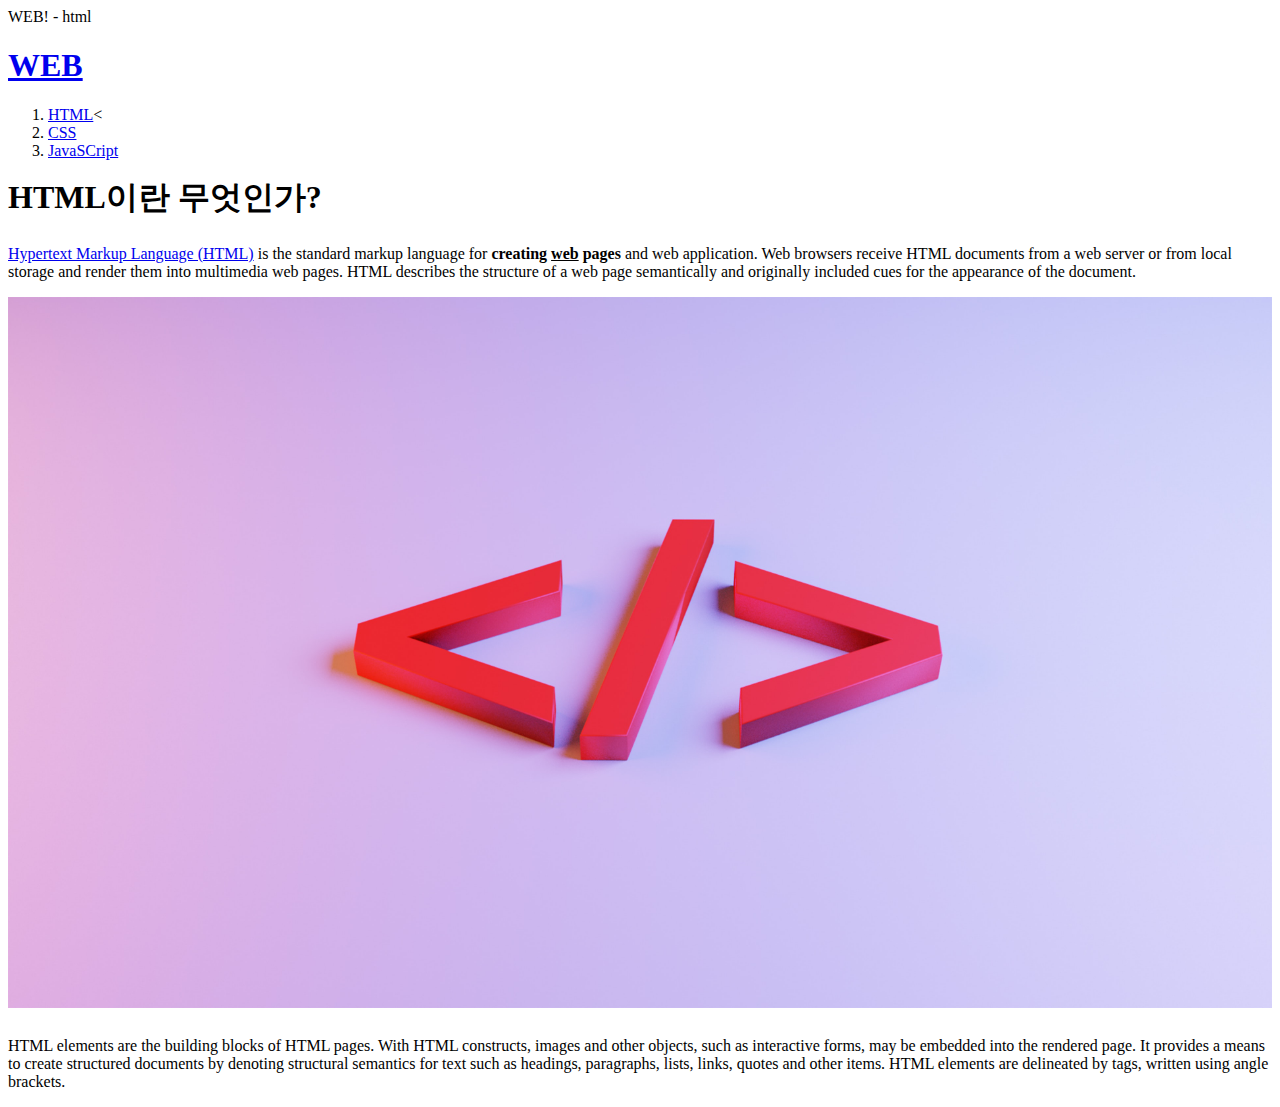
<file: 2021.10.html/index.html>
<!DOCTYPE html>
<html>
    <head>
        <tilte>WEB! - html</tilte>
        <meta charset="utf-8">
    </head>
    <body>       
        <h1>
            <a href="index.html">WEB</a>
        </h1>
        <ol>
            <li><a href="1.html">HTML<a></a><</li>
            <li><a href="2.html">CSS</a></li>
            <li><a href="3.html">JavaSCript</a></li>
        </ol>
        <h1 style="margin-top:5px;">
            HTML이란 무엇인가?
        </h1>
        <p style="margin-top:25px;">
            <a href="https://html.spec.whatwg.org/">Hypertext Markup Language (HTML)</a> is the standard markup language for <strong>creating <u>web</u> pages                 </strong> and web application. Web browsers receive HTML documents from a web server or from local storage             and render them into multimedia web pages. HTML describes the structure of a web page semantically and                     originally included cues for the appearance of the document.
        </p>
        <img src="htmlPic1.jpg" width="100%">
        <p style="margin-top:25px;">
            HTML elements are the building blocks of HTML pages. With HTML constructs, images and other objects, such             as interactive forms, may be embedded into the rendered page. It provides a means to create structured                 documents by denoting structural semantics for text such as headings, paragraphs, lists, links, quotes                 and other items. HTML elements are delineated by tags, written using angle brackets.
        </p>

    </body>

</html>
</file>
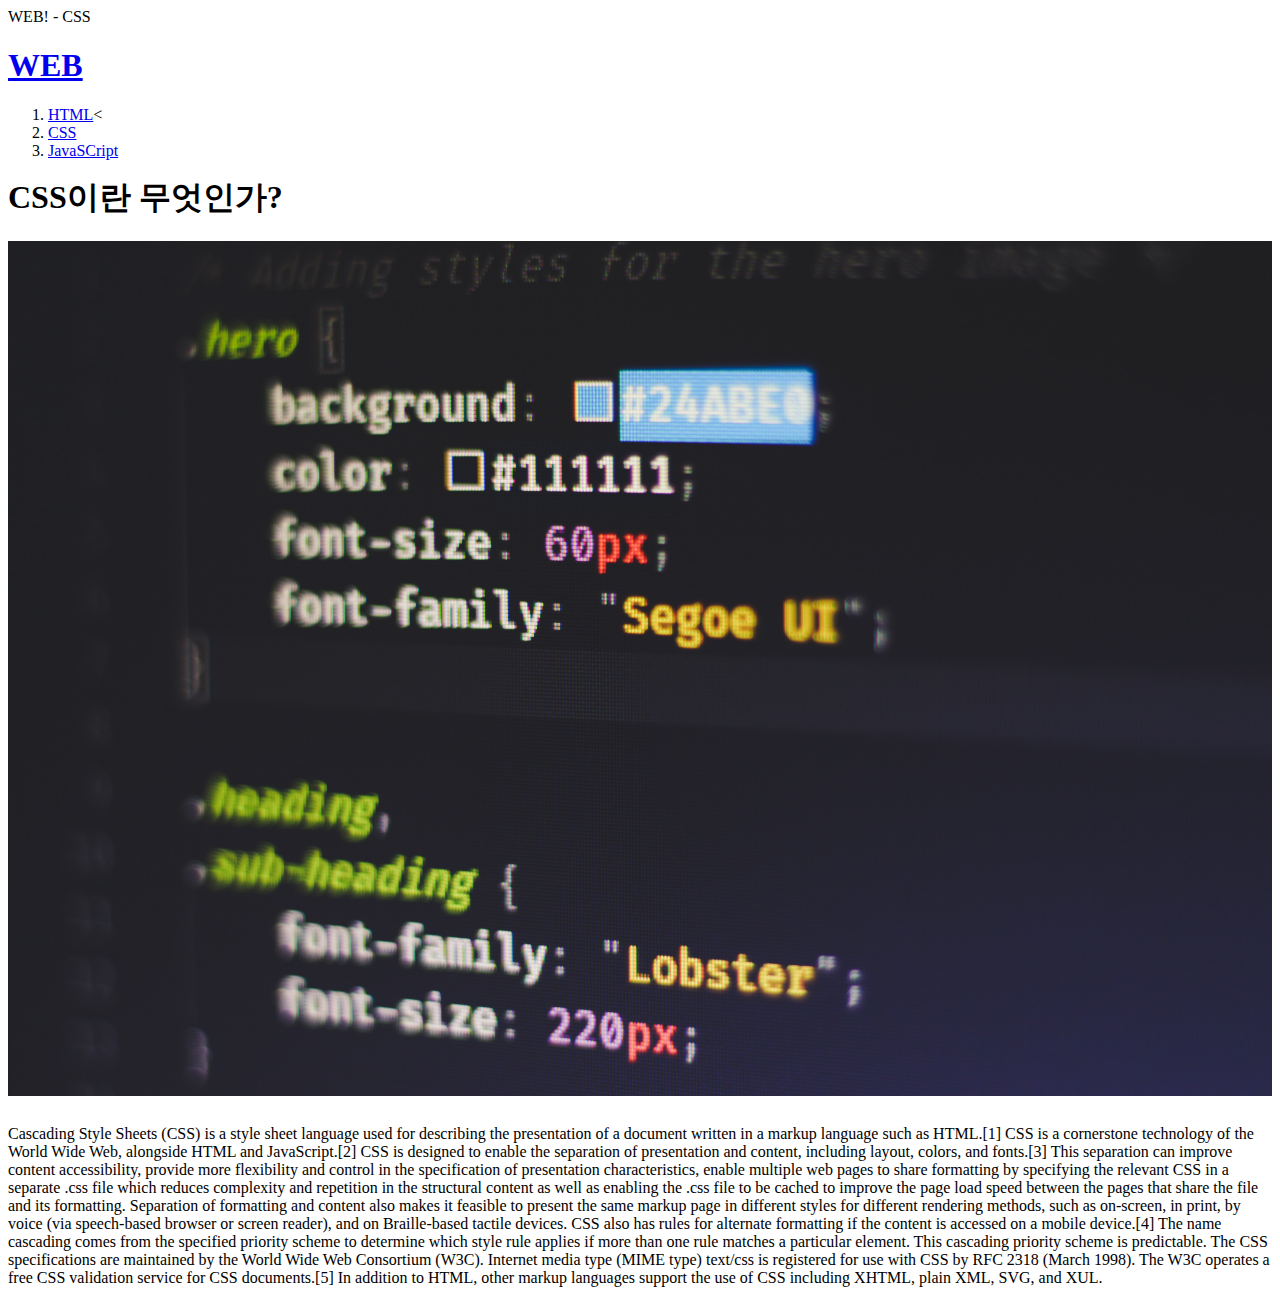
<file: 2021.10.html/2.html>
<!DOCTYPE html>
<html>
    <head>
        <tilte>WEB! - CSS</tilte>
        <meta charset="utf-8">
    </head>
    <body>       
        <h1>
            <a href="index.html">WEB</a>
        </h1>
        <ol>
            <li><a href="1.html">HTML</a><</li>
            <li><a href="2.html">CSS</a></li>
            <li><a href="3.html">JavaSCript</a></li>
        </ol>
        <h1 style="margin-top:5px;">
            CSS이란 무엇인가?
        </h1>
        <img src="CSS.jpg" width="100%">
        <p style="margin-top:25px;">
            Cascading Style Sheets (CSS) is a style sheet language used for describing the presentation of a document written in a markup language such as HTML.[1] CSS is a cornerstone technology of the World Wide Web, alongside HTML and JavaScript.[2]

CSS is designed to enable the separation of presentation and content, including layout, colors, and fonts.[3] This separation can improve content accessibility, provide more flexibility and control in the specification of presentation characteristics, enable multiple web pages to share formatting by specifying the relevant CSS in a separate .css file which reduces complexity and repetition in the structural content as well as enabling the .css file to be cached to improve the page load speed between the pages that share the file and its formatting.

Separation of formatting and content also makes it feasible to present the same markup page in different styles for different rendering methods, such as on-screen, in print, by voice (via speech-based browser or screen reader), and on Braille-based tactile devices. CSS also has rules for alternate formatting if the content is accessed on a mobile device.[4]

The name cascading comes from the specified priority scheme to determine which style rule applies if more than one rule matches a particular element. This cascading priority scheme is predictable.

The CSS specifications are maintained by the World Wide Web Consortium (W3C). Internet media type (MIME type) text/css is registered for use with CSS by RFC 2318 (March 1998). The W3C operates a free CSS validation service for CSS documents.[5]

In addition to HTML, other markup languages support the use of CSS including XHTML, plain XML, SVG, and XUL.
        </p>

    </body>

</html>
</file>
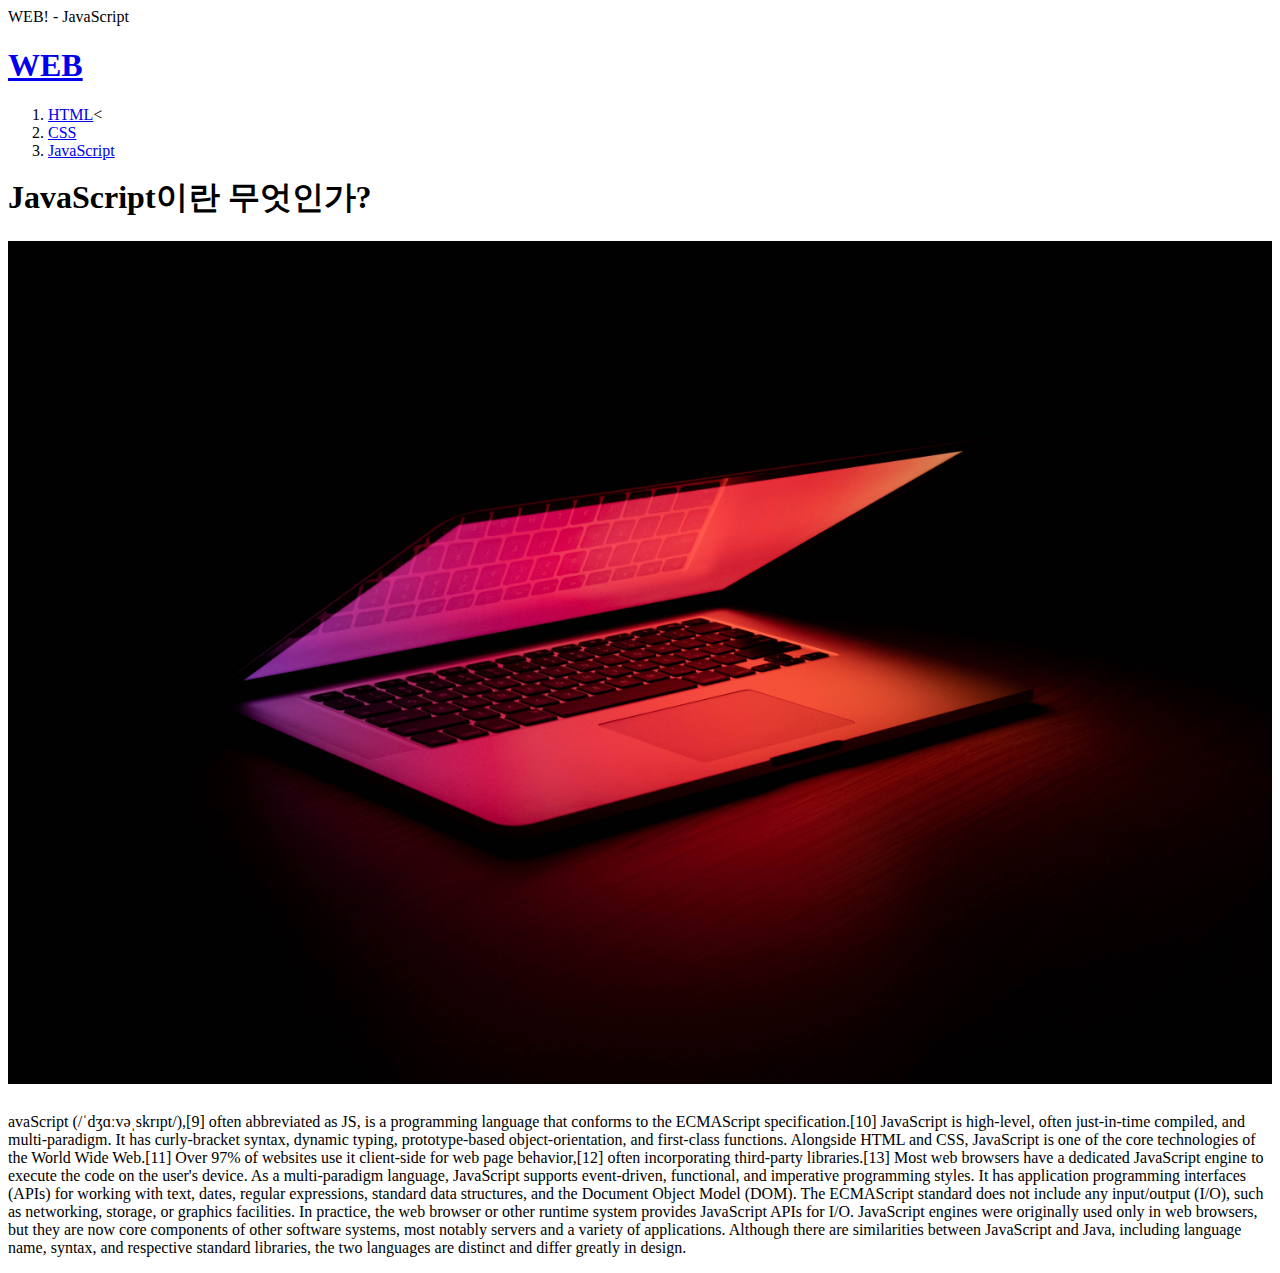
<file: 2021.10.html/3.html>
<!DOCTYPE html>
<html>
    <head>
        <tilte>WEB! - JavaScript</tilte>
        <meta charset="utf-8">
    </head>
    <body>       
        <h1>
            <a href="index.html">WEB</a>
        </h1>
        <ol>
            <li><a href="1.html">HTML<a></a><</li>
            <li><a href="2.html">CSS</a></li>
            <li><a href="3.html">JavaScript</a></li>
        </ol>
        <h1 style="margin-top:5px;">
            JavaScript이란 무엇인가?
        </h1>
        <img src="notebook.jpg" width="100%">
        <p style="margin-top:25px;">
            avaScript (/ˈdʒɑːvəˌskrɪpt/),[9] often abbreviated as JS, is a programming language that conforms to the ECMAScript specification.[10] JavaScript is high-level, often just-in-time compiled, and multi-paradigm. It has curly-bracket syntax, dynamic typing, prototype-based object-orientation, and first-class functions.

Alongside HTML and CSS, JavaScript is one of the core technologies of the World Wide Web.[11] Over 97% of websites use it client-side for web page behavior,[12] often incorporating third-party libraries.[13] Most web browsers have a dedicated JavaScript engine to execute the code on the user's device.

As a multi-paradigm language, JavaScript supports event-driven, functional, and imperative programming styles. It has application programming interfaces (APIs) for working with text, dates, regular expressions, standard data structures, and the Document Object Model (DOM).

The ECMAScript standard does not include any input/output (I/O), such as networking, storage, or graphics facilities. In practice, the web browser or other runtime system provides JavaScript APIs for I/O.

JavaScript engines were originally used only in web browsers, but they are now core components of other software systems, most notably servers and a variety of applications.

Although there are similarities between JavaScript and Java, including language name, syntax, and respective standard libraries, the two languages are distinct and differ greatly in design.
        </p>

    </body>

</html>
</file>
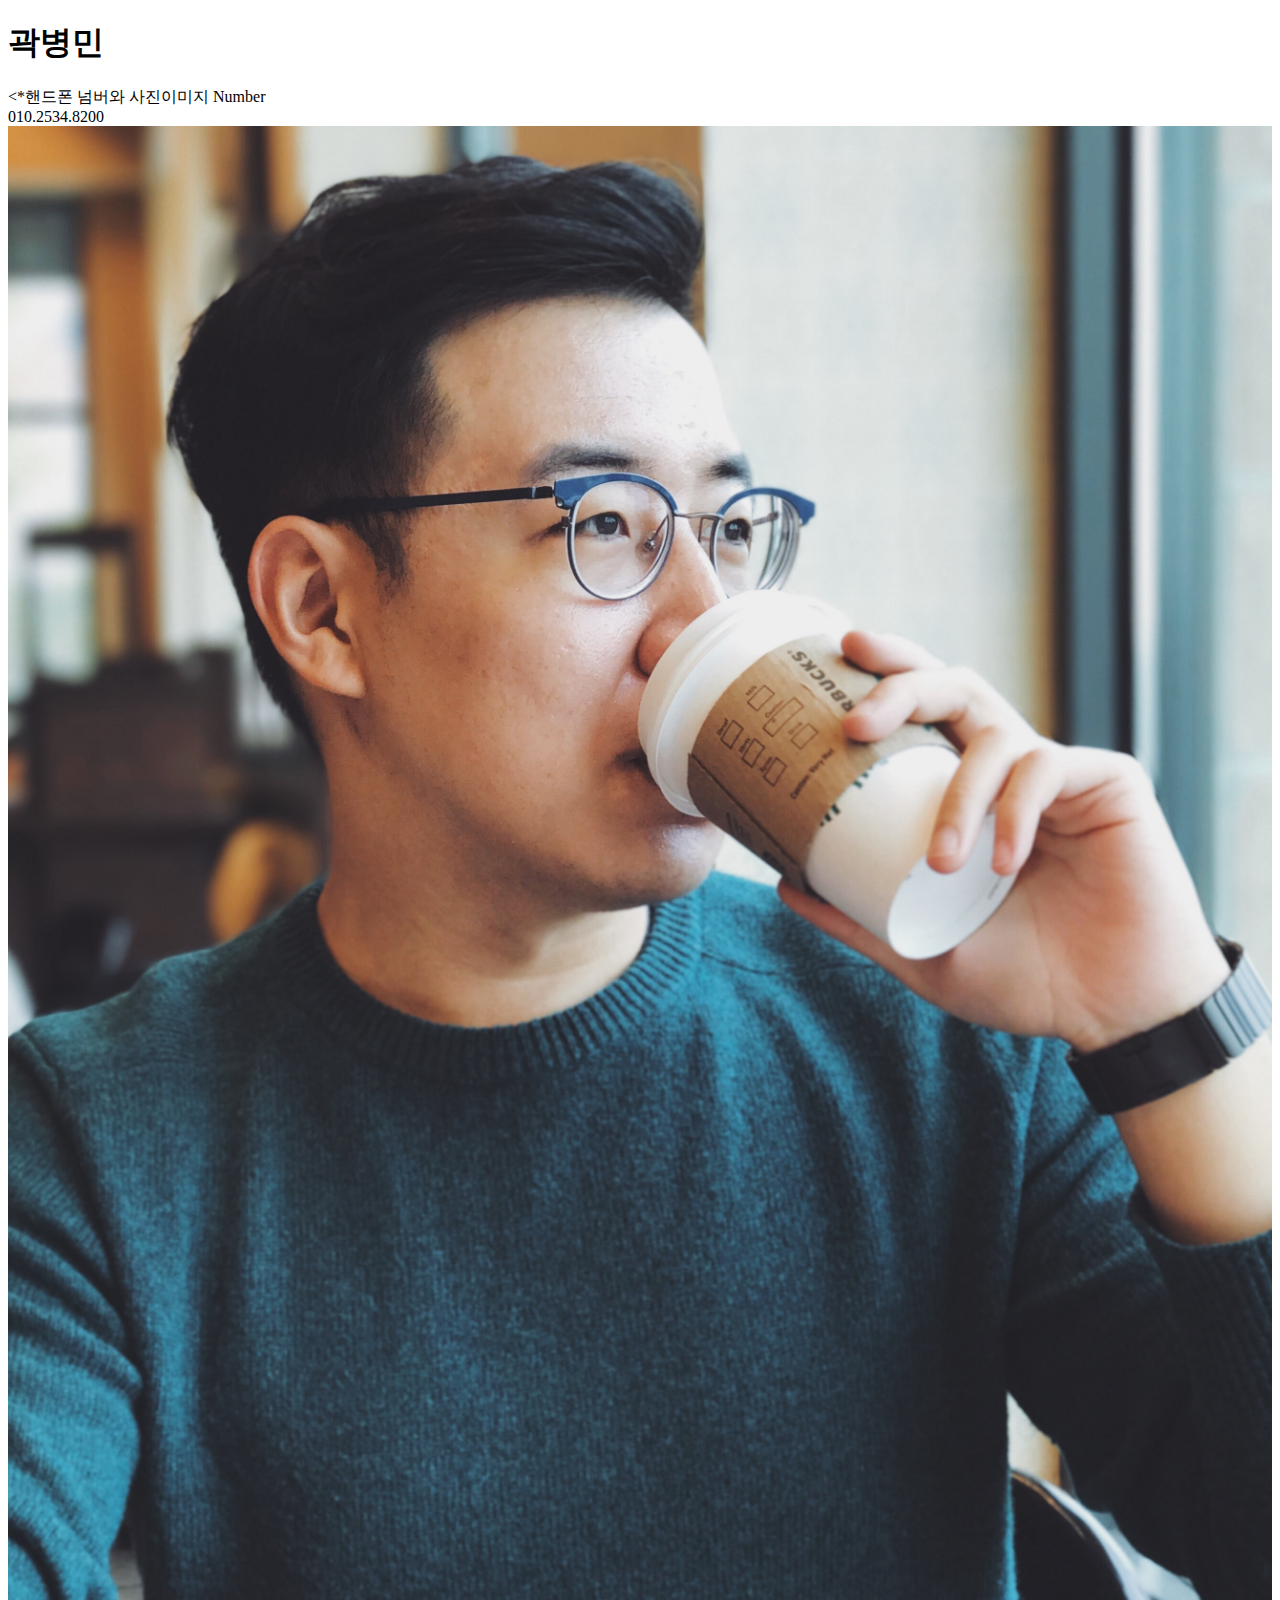
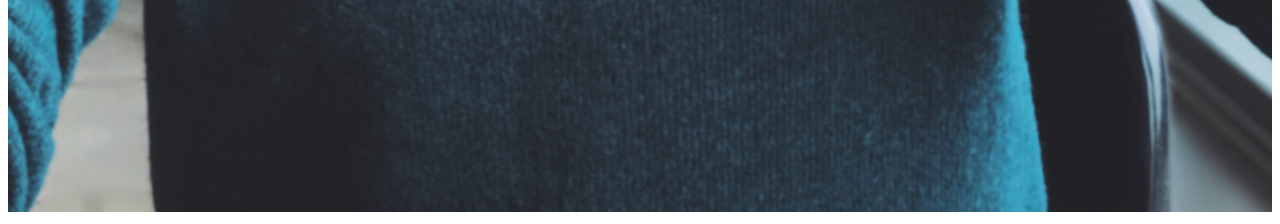
<file: 2021.personalBusinessCard/personalBusinessCard.html>
<!DOCTYPE html>
<html>
    <head>
        <meta charset="utf-8" />
        <title>곽병민</title>
        <style></style>
    </head>
    <body>
        <h1>곽병민</h1>

        <div id="phNumber"> <*핸드폰 넘버와 사진이미지
            Number
            <div>010.2534.8200 <img src="exampleImg.jpg" width="100%" /></div>
        </div>
    </body>
</html>
</file>
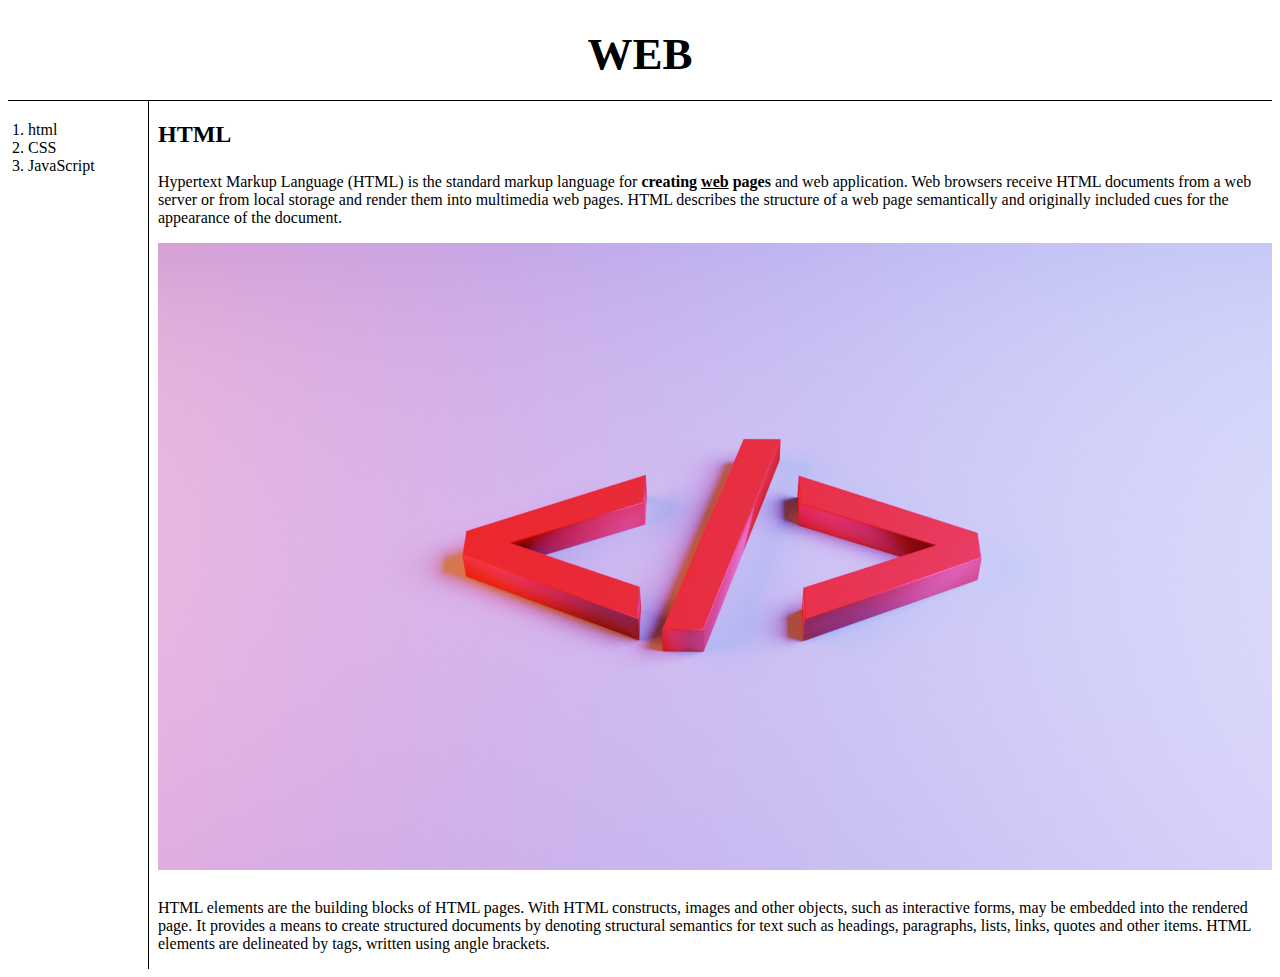
<file: 2021.10.html/WEB1_CSS/1.html>
<!DOCTYPE html>
<html>
    <head>
        <meta charset="utf-8" />
        <link rel="stylesheet" href="style.css">
    </head>
    <body>
        <h1>
            <a href="index.html">WEB</a>
        </h1>
        <div id="grid">
            <ol>
                <li>
                    <a href="1.html">html</a>
                </li>
                <li><a href="2.html">CSS</a></li>
                <li><a href="3.html">JavaScript</a></li>
            </ol>
            <div>
                <h2 style="margin-top: 20px;">
                    HTML
                </h2>
                <p style="margin-top: 25px;">
                    <a href="https://html.spec.whatwg.org/">Hypertext Markup Language (HTML)</a> is
                    the standard markup language for <strong>creating <u>web</u> pages </strong> and
                    web application. Web browsers receive HTML documents from a web server or from
                    local storage and render them into multimedia web pages. HTML describes the
                    structure of a web page semantically and originally included cues for the
                    appearance of the document.
                </p>
                <img src="htmlPic1.jpg" width="100%" />
                <p style="margin-top: 25px;">
                    HTML elements are the building blocks of HTML pages. With HTML constructs,
                    images and other objects, such as interactive forms, may be embedded into the
                    rendered page. It provides a means to create structured documents by denoting
                    structural semantics for text such as headings, paragraphs, lists, links, quotes
                    and other items. HTML elements are delineated by tags, written using angle
                    brackets.
                </p>
            </div>
        </div>
    </body>
</html>
</file>
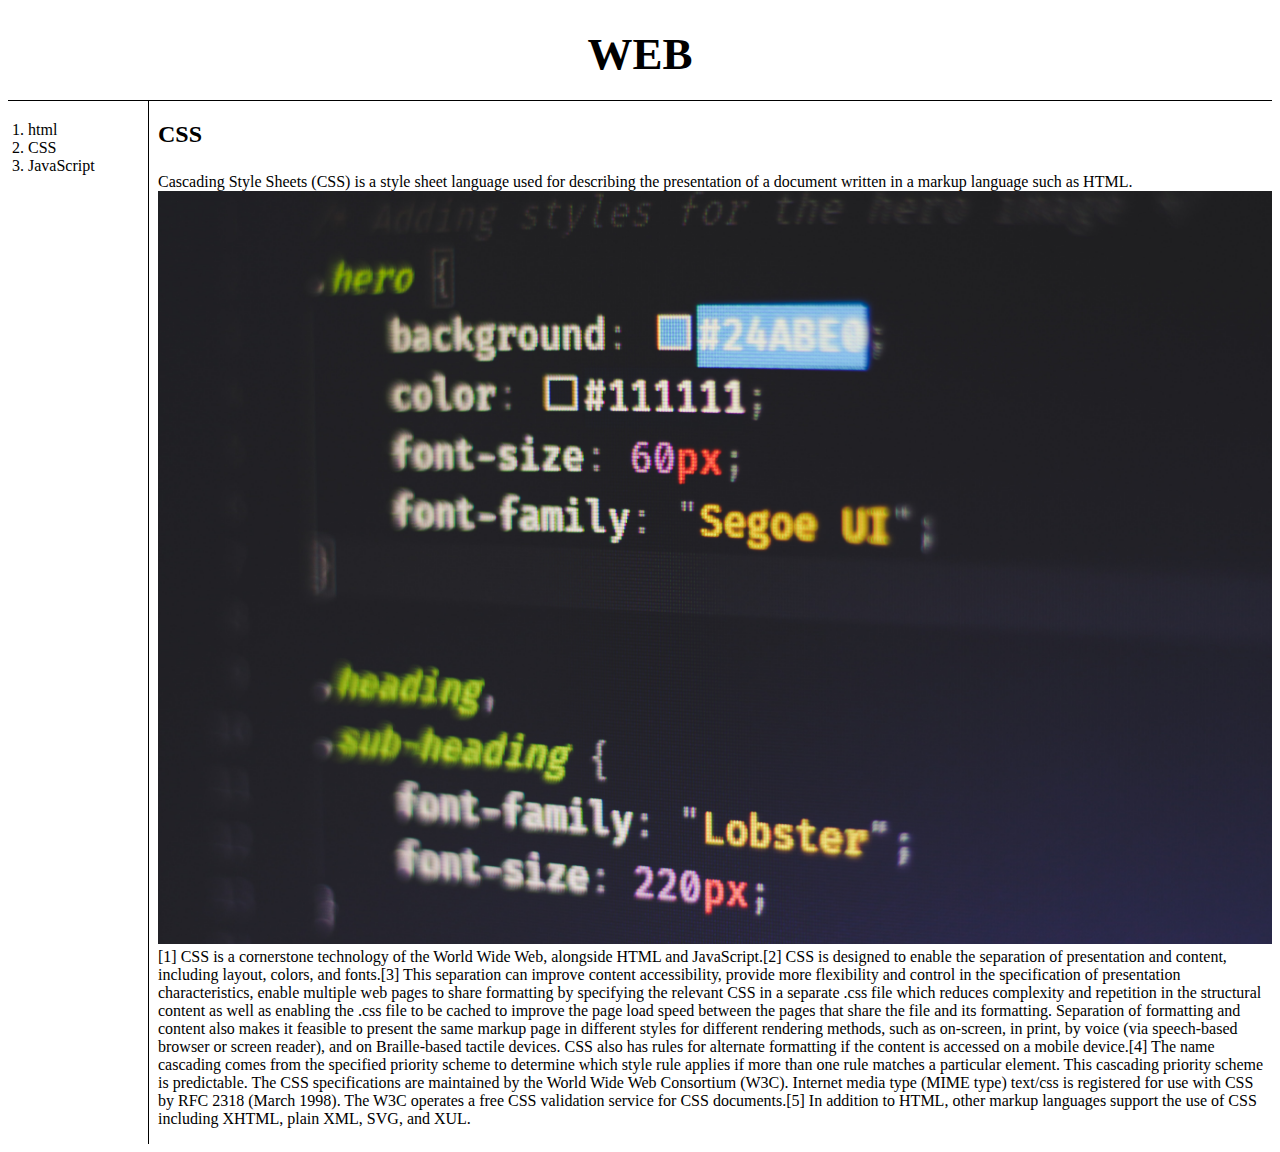
<file: 2021.10.html/WEB1_CSS/2.html>
<!DOCTYPE html>
<html>
    <head>
        <meta charset="utf-8" />
        <link rel="stylesheet" href="style.css">
    </head>
    <body>
        <h1>
            <a href="index.html">WEB</a>
        </h1>
        <div id="grid">
            <ol>
                <li>
                    <a href="1.html">html</a>
                </li>
                <li><a href="2.html">CSS</a></li>
                <li><a href="3.html">JavaScript</a></li>
            </ol>
            <div>
                <h2 style="margin-top: 20px;">
                    CSS
                </h2>
                <p style="margin-top: 25px;">
                    Cascading Style Sheets (CSS) is a style sheet language used for describing the
                    presentation of a document written in a markup language such as HTML.
                    <img src="CSS.jpg" width="100%" />
                    [1] CSS is a cornerstone technology of the World Wide Web, alongside HTML and
                    JavaScript.[2] CSS is designed to enable the separation of presentation and
                    content, including layout, colors, and fonts.[3] This separation can improve
                    content accessibility, provide more flexibility and control in the specification
                    of presentation characteristics, enable multiple web pages to share formatting
                    by specifying the relevant CSS in a separate .css file which reduces complexity
                    and repetition in the structural content as well as enabling the .css file to be
                    cached to improve the page load speed between the pages that share the file and
                    its formatting. Separation of formatting and content also makes it feasible to
                    present the same markup page in different styles for different rendering
                    methods, such as on-screen, in print, by voice (via speech-based browser or
                    screen reader), and on Braille-based tactile devices. CSS also has rules for
                    alternate formatting if the content is accessed on a mobile device.[4] The name
                    cascading comes from the specified priority scheme to determine which style rule
                    applies if more than one rule matches a particular element. This cascading
                    priority scheme is predictable. The CSS specifications are maintained by the
                    World Wide Web Consortium (W3C). Internet media type (MIME type) text/css is
                    registered for use with CSS by RFC 2318 (March 1998). The W3C operates a free
                    CSS validation service for CSS documents.[5] In addition to HTML, other markup
                    languages support the use of CSS including XHTML, plain XML, SVG, and XUL.
                </p>
            </div>
        </div>
    </body>
</html>
</file>
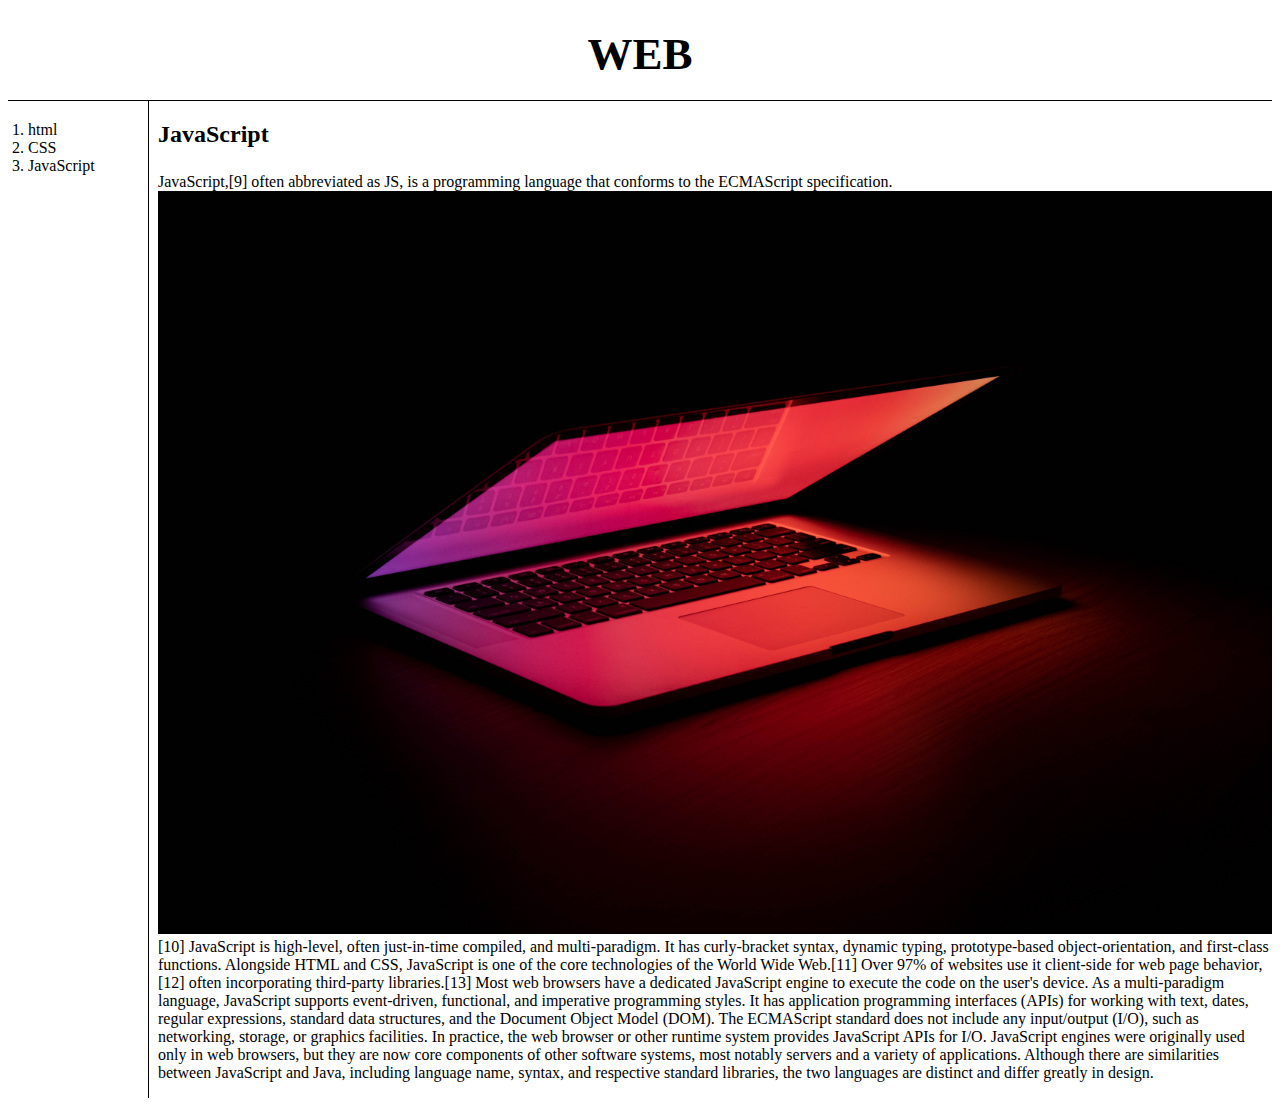
<file: 2021.10.html/WEB1_CSS/3.html>
<!DOCTYPE html>
<html>
    <head>
        <meta charset="utf-8" />
        <link rel="stylesheet" href="style.css">
    </head>
    <body>
        <h1>
            <a href="index.html">WEB</a>
        </h1>
        <div id="grid">
            <ol>
                <li>
                    <a href="1.html">html</a>
                </li>
                <li><a href="2.html">CSS</a></li>
                <li><a href="3.html">JavaScript</a></li>
            </ol>
            <div>
                <h2 style="margin-top: 20px;">
                    JavaScript
                </h2>
                <p style="margin-top: 25px;">
                    JavaScript,[9] often abbreviated as JS, is a programming language that conforms
                    to the ECMAScript specification.<img src="notebook.jpg" width="100%" />[10]
                    JavaScript is high-level, often just-in-time compiled, and multi-paradigm. It
                    has curly-bracket syntax, dynamic typing, prototype-based object-orientation,
                    and first-class functions. Alongside HTML and CSS, JavaScript is one of the core
                    technologies of the World Wide Web.[11] Over 97% of websites use it client-side
                    for web page behavior,[12] often incorporating third-party libraries.[13] Most
                    web browsers have a dedicated JavaScript engine to execute the code on the
                    user's device. As a multi-paradigm language, JavaScript supports event-driven,
                    functional, and imperative programming styles. It has application programming
                    interfaces (APIs) for working with text, dates, regular expressions, standard
                    data structures, and the Document Object Model (DOM). The ECMAScript standard
                    does not include any input/output (I/O), such as networking, storage, or
                    graphics facilities. In practice, the web browser or other runtime system
                    provides JavaScript APIs for I/O. JavaScript engines were originally used only
                    in web browsers, but they are now core components of other software systems,
                    most notably servers and a variety of applications. Although there are
                    similarities between JavaScript and Java, including language name, syntax, and
                    respective standard libraries, the two languages are distinct and differ greatly
                    in design.
                </p>
            </div>
        </div>
    </body>
</html>
</file>
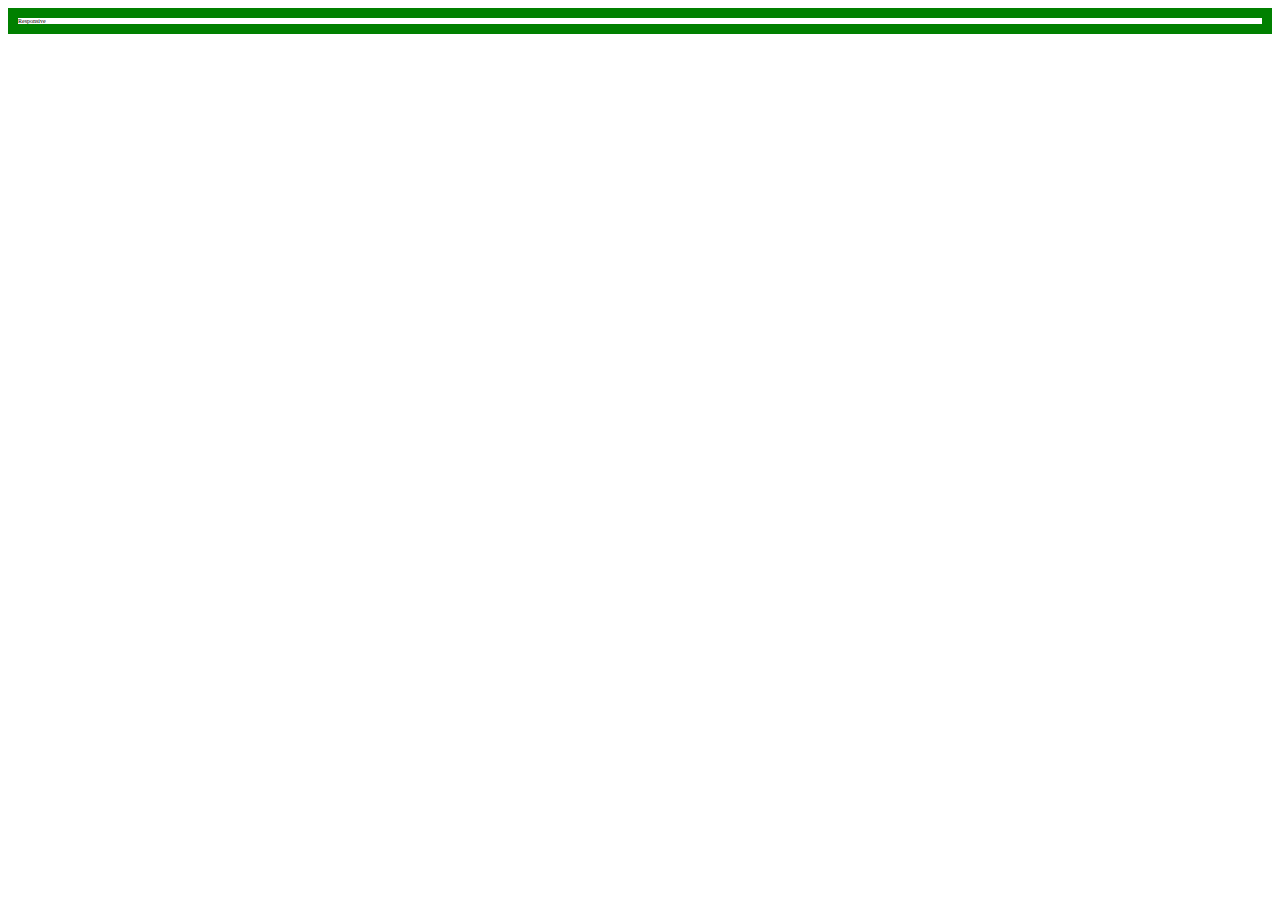
<file: 2021.10.html/WEB1_CSS/4_mediaquery.html>
<!DOCTYPE html>
<html>
    <head>
        <meta charset="utf-8" />
        <title></title>
        <style>
            div {
                border: 10px solid green;
                font-size: 6px;
            }

            @media (max-width: 600px) {
                div {
                    display: none;
                }
            }
        </style>
    </head>
    <body>
        <div>
            Responsive
        </div>
    </body>
</html>
</file>
<file: 2021.10.html/WEB1_CSS/style.css>
a {
    color: black;
    text-decoration: none;
}
h1 {
    font-size: 45px;
    text-align: center;
    border-bottom: 1px solid black;
    margin: 0;
    padding: 20px;
}
ol {
    border-right: 1px solid black;
    width: 100px;
    margin: 0px;
    padding: 20px;
}
#grid {
    display: grid;
    grid-template-columns: 150px 1fr;
}
#grid ol {
    padding-left: 20px;
}
#gird #article {
    padding-left: 25px;
}
@media (max-width: 800px) {
    #grid {
        display: block;
    }
    h1 {
        border-bottom: none;
    }
    ol {
        border-right: none;
    }
}
</file>
